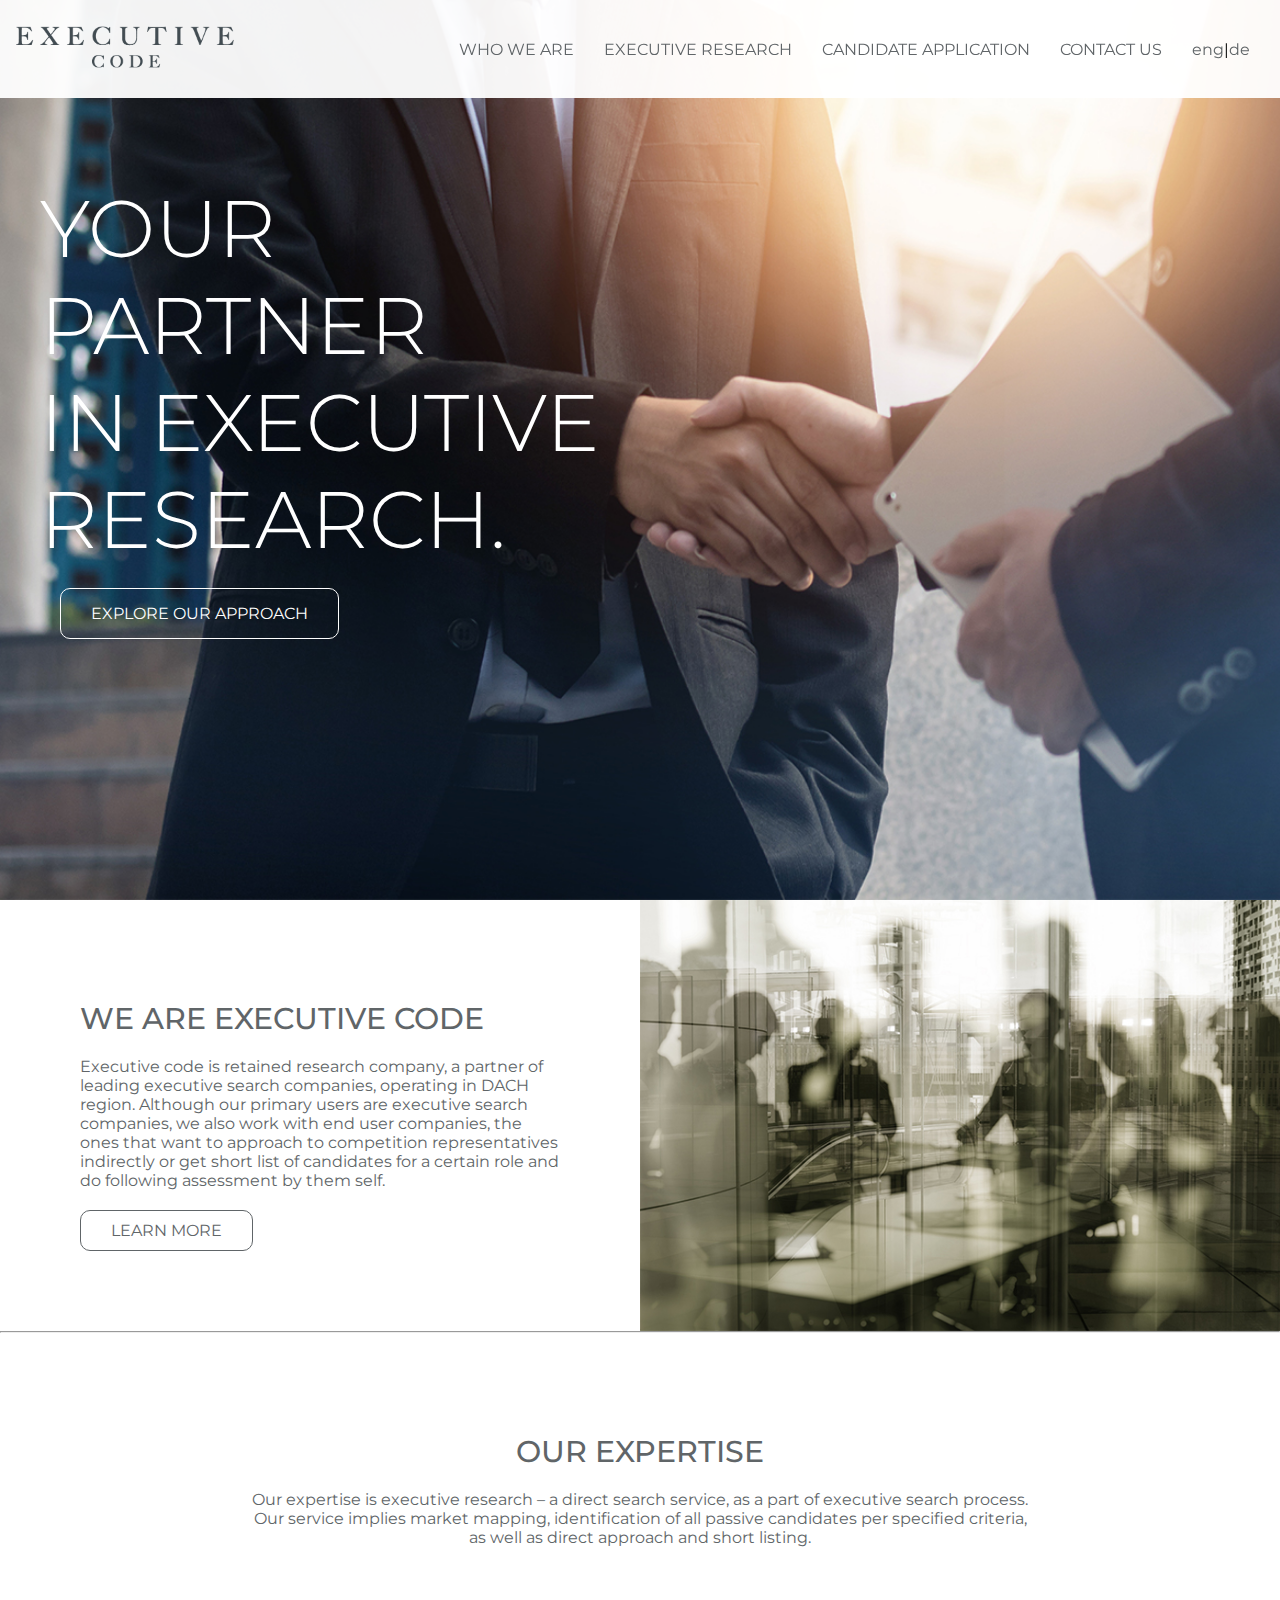
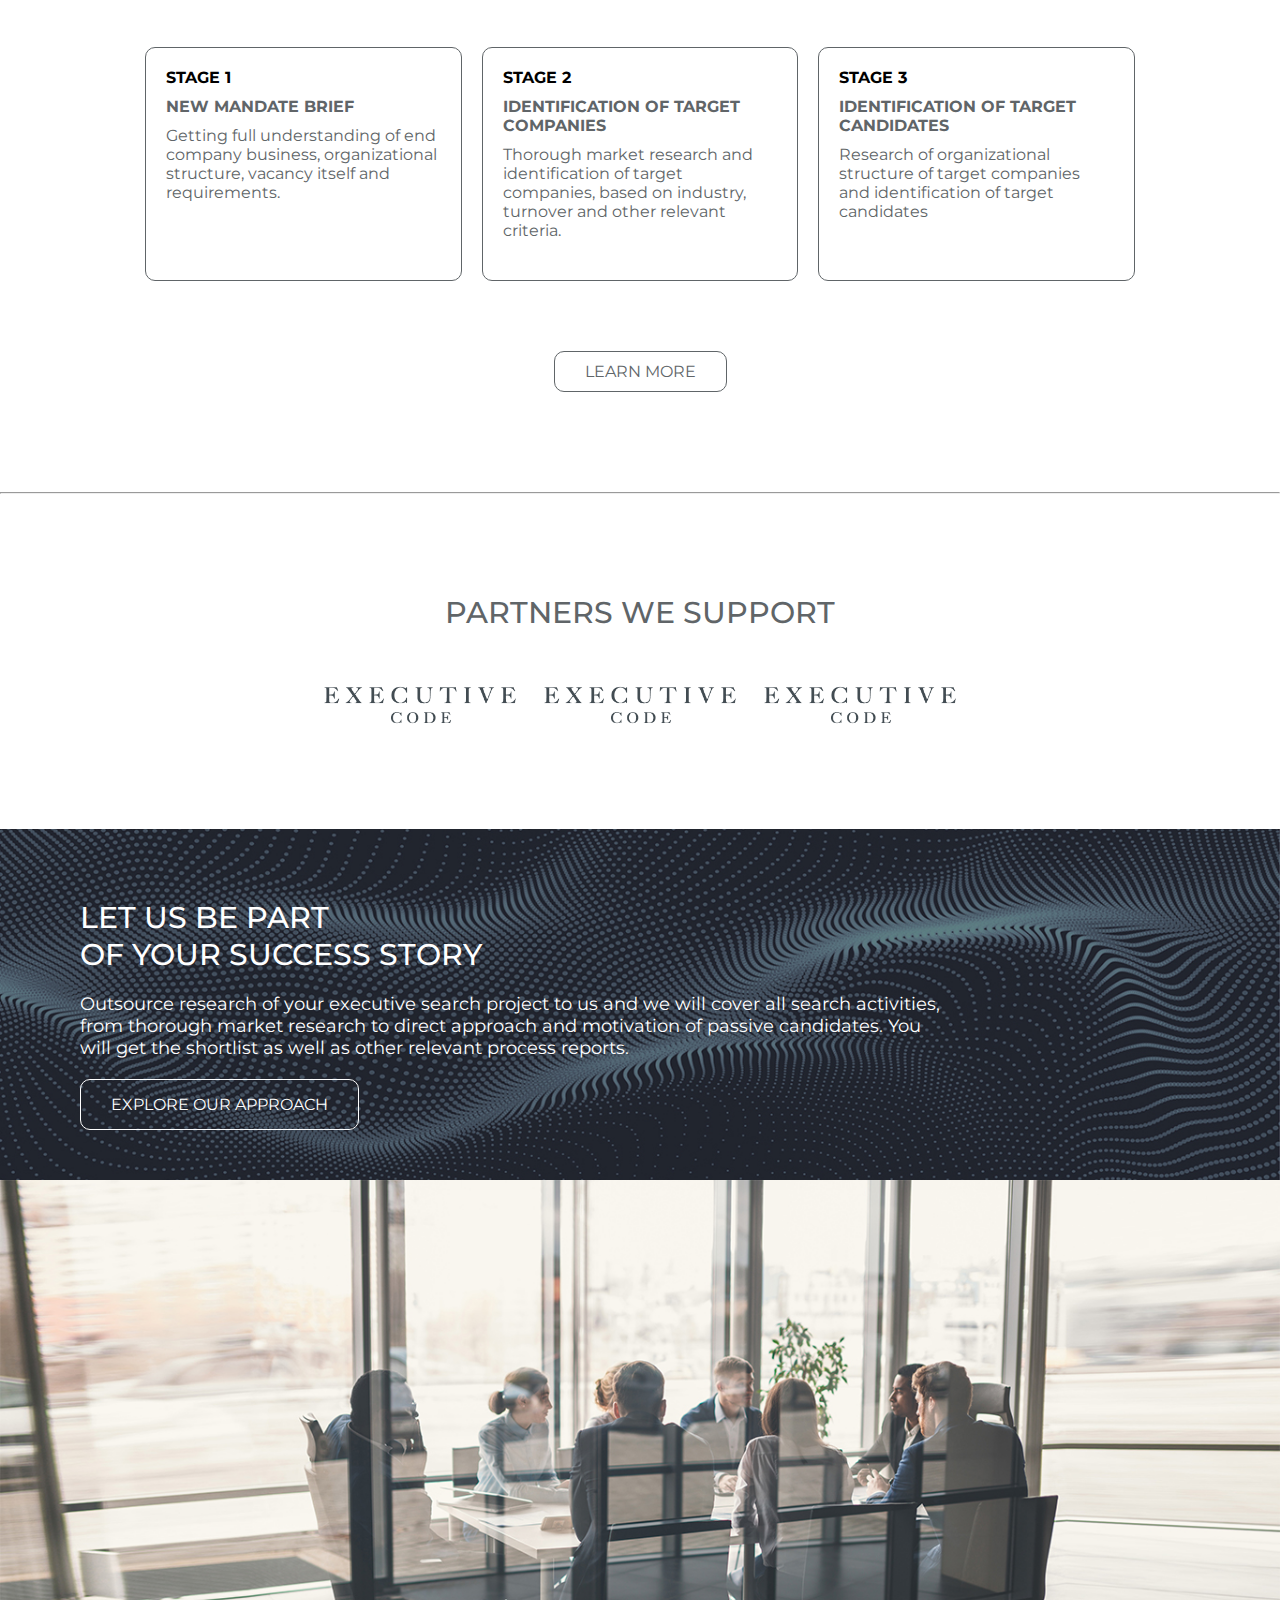
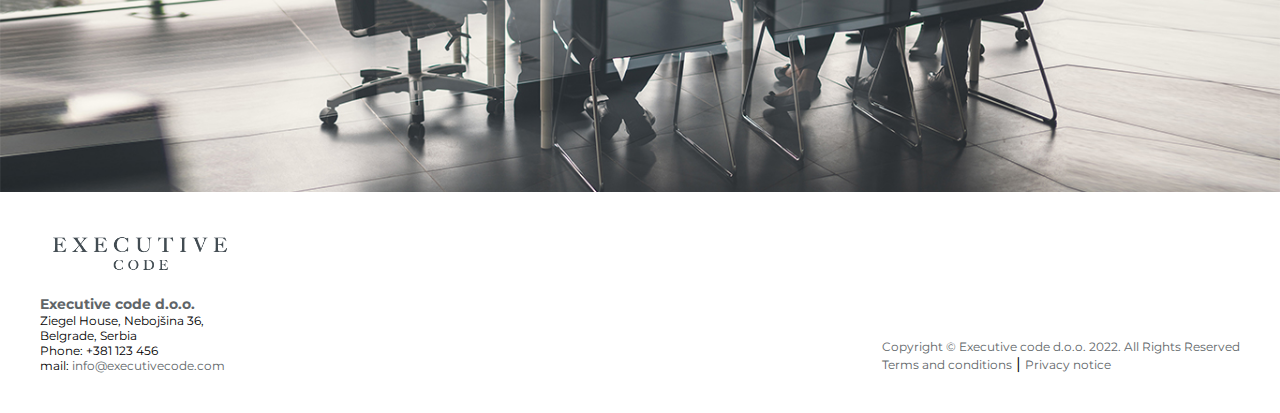
<file: index.html>
<!DOCTYPE html>
<html lang="en">
<head>
    <meta charset="UTF-8">
    <meta http-equiv="X-UA-Compatible" content="IE=edge">
    <meta name="viewport" content="width=device-width, initial-scale=1.0">
    <link rel="stylesheet" href="style.css">
    <title>Executive code</title>
</head>
<body>
<!-- Header -->
<div class="master-header">
    <div class="inside-header">
        <a href="index.html"><img src="images/EXC.png" alt="logo" class="logo"></a>

        <div class="hamburger">
            <span></span>
            <span></span>
            <span></span>
        </div>

        <div class="main-menu">
            <ul>
                <li><a href="who-we-are.html">Who we are</a></li>
                <li><a href="executive-research.html">Executive Research</a></li>
                <li><a href="candidate-application.html">Candidate application</a></li>
                <li><a href="contact-us.html">Contact us</a></li>
                <li><a id="language-eng" href="">eng</a>|<a id="language-de" href="">de</a></li>
            </ul>
        </div>

    </div>
</div>
<!-- Hero -->
    <div class="hero-img">
        <div class="grid-container">
            <div class="w-60">
                <div class="hero-text">
                    <h1 class="hero-title">YOUR <br> PARTNER <br> IN EXECUTIVE <br> RESEARCH.</h1>
                    <a href="executive-research.html" class="expl-btn ml-20">Explore our approach</a>
                </div>
            </div>
    
        </div>
    </div>
<!-- About us -->
    <section class="about">
        <div class="about-text">
            <h2 class="title">We are Executive code</h2>
            <p class="intro">Executive code is retained research company, a partner of leading executive search companies, operating in DACH region. Although our primary users are executive search companies, we also work with end user companies, the ones that want to approach to competition representatives indirectly or get short list of candidates for a certain role and do following assessment by them self.
            </p>
            <a href="who-we-are.html" class="lrn-btn">Learn more</a>
        </div>
        <div class="about-img"></div>

    </section>
    <hr>
<!-- Expertise -->
    <section class="expertise">
        <div class="grid-container">
            <div class="inside-m-p">
                <div class="tc">
                    <h2 class="title">Our expertise</h2>
                    <p class="intro">Our expertise is executive research – a direct search service, as a part of executive search process. <br> Our service implies market mapping, identification of all passive candidates per specified criteria, <br> as well as direct approach and short listing. 
                    </p>
                </div>

                <div class="fc3">
                    <div class="stage">
                        <h3 class="stage-level">Stage 1</h3>
                        <h4 class="stage-title">New mandate brief</h4>
                        <p class="intro">Getting full understanding of end company business, organizational structure, vacancy itself and requirements.</p>
                    </div>
                    <div class="stage">
                        <h3 class="stage-level">Stage 2</h3>
                        <h4 class="stage-title">Identification of target companies</h4>
                        <p class="intro">Thorough market research and identification of target companies, based on industry, turnover and other relevant criteria.</p>
                    </div>
                    <div class="stage">
                        <h3 class="stage-level">Stage 3</h3>
                        <h4 class="stage-title">Identification of target candidates </h4>
                        <p class="intro">Research of organizational structure of target companies and identification of target candidates</p>
                    </div>

                </div>
                <div class="tc">
                    <a href="executive-research.html" class="lrn-btn">Learn more</a>

                </div>
            </div>
        </div>
        

    </section>
    <hr>
<!-- Partners -->
    <section class="partners">
        <div class="grid-container">
            <div class="inside-m-p">
                <div class="tc">
                    <h2 class="title">Partners we support</h2>
                    <div class="partners-logo-section">
                        <img src="images/EXC.png" class="prt-logo" alt=""><a href=""></a></img>
                        <img src="images/EXC.png" class="prt-logo" alt=""><a href=""></a></img>
                        <img src="images/EXC.png" class="prt-logo" alt=""><a href=""></a></img>
                    </div>
                </div>

            </div>
        </div>
    </section>
<!-- CTA -->
    <section class="cta">
        <div class="cta-img">
            <div class="cta-txt">
                <h3 class="cta-title">Let us be part <br> of your success story</h3>
            <p class="cta-text">Outsource research of your executive search project to us and we will cover all search activities, from thorough market research to direct approach and motivation of passive candidates. You will get the shortlist as well as other relevant process reports.</p>
            <a href="contact-us.html" class="expl-btn">Explore our approach</a>
            </div>
            
        </div>
    </section>
<!-- Cover photo -->
    <div class="cover-photo"></div>

    <footer class="main-footer">
        <div class="inside-footer">
            <div class="left-ftr">
                <img class="logo-ftr" src="images/EXC.png" alt="">
                <p>
                    <strong>Executive code d.o.o.</strong> <br>
                    Ziegel House, Nebojšina 36, <br>
                    Belgrade, Serbia <br>
                    Phone: +381 123 456 <br>
                    mail: <a href="mailto:info@executivecode.com">info@executivecode.com</a>
                </p>
            </div>
            <div class="right-ftr">
                <div class="copyright">Copyright © Executive code d.o.o. 2022. All Rights Reserved</div>

                <p>
                    <a href=""> Terms and conditions</a>
                     | 
                    <a href="">Privacy notice</a>
                </p>

            </div>
        </div>
    </footer>
    
    






<script src="script.js"></script>    
</body>
</html>
</file>
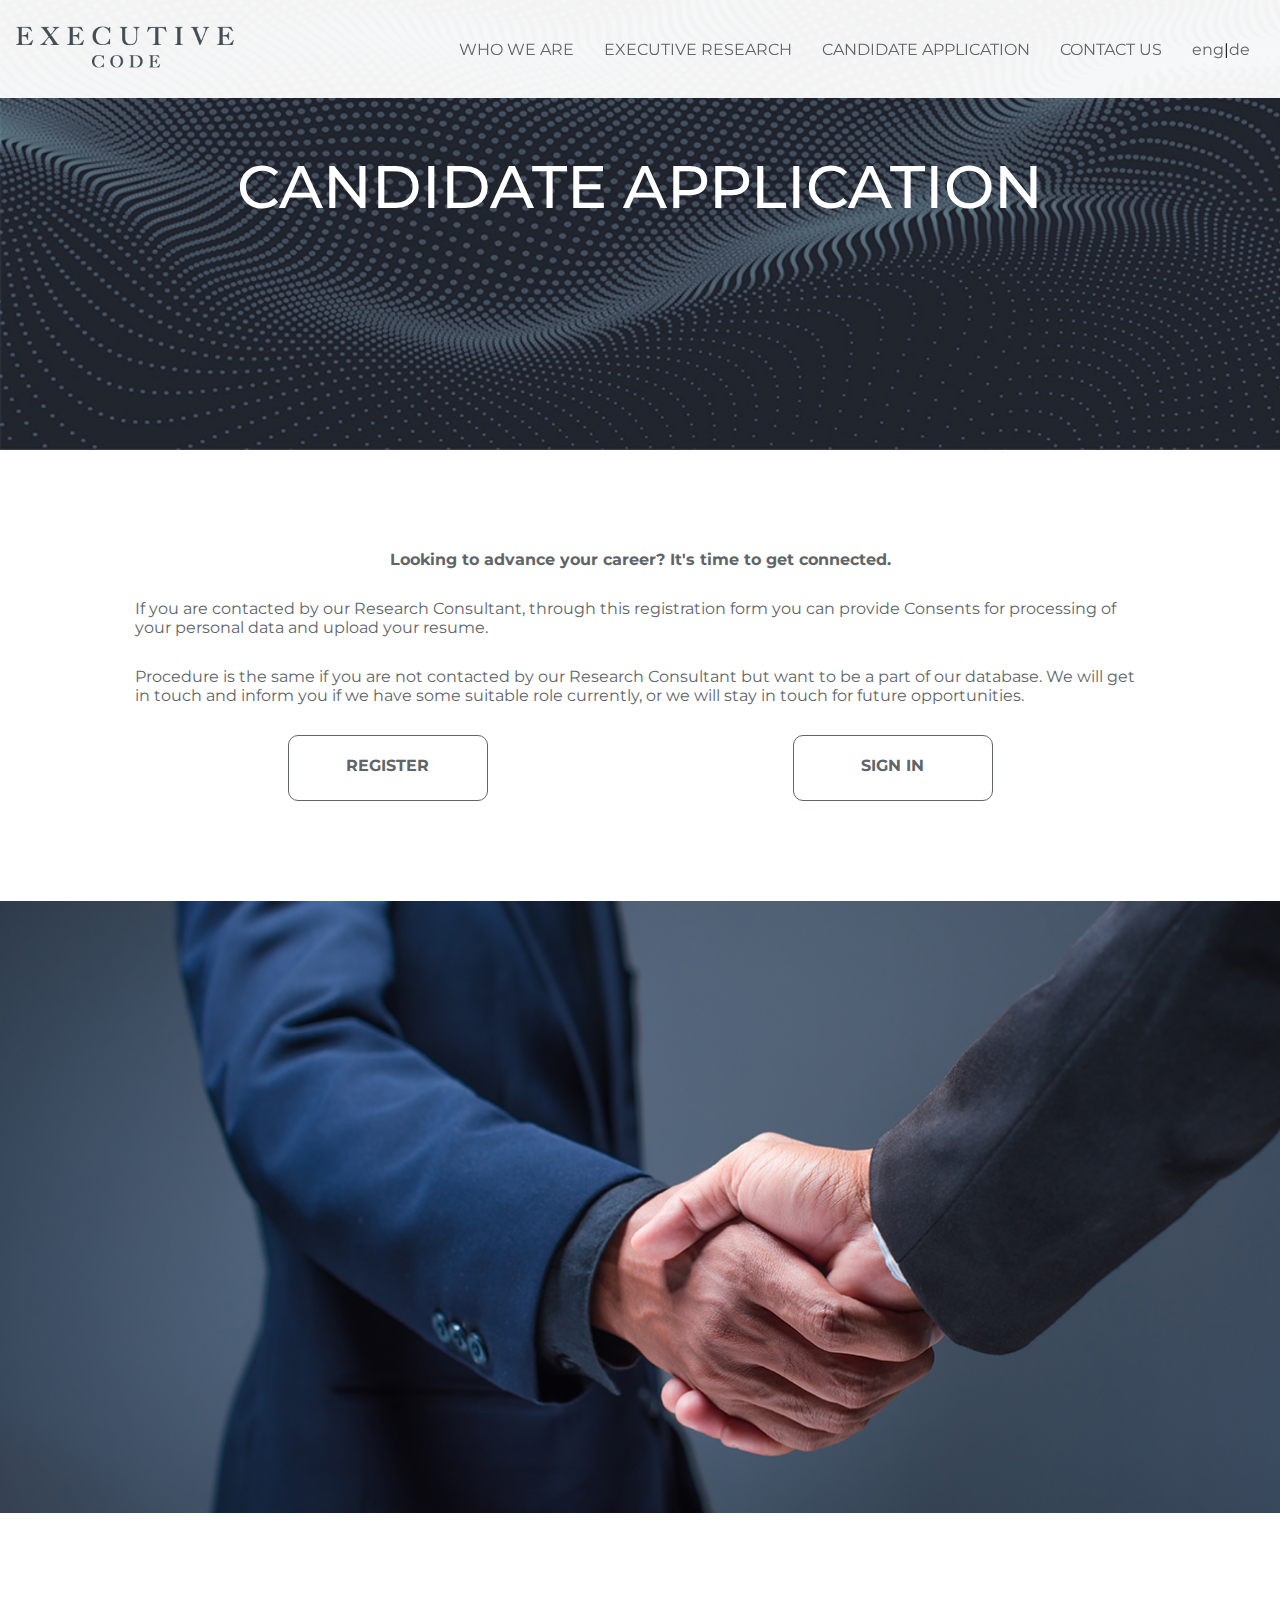
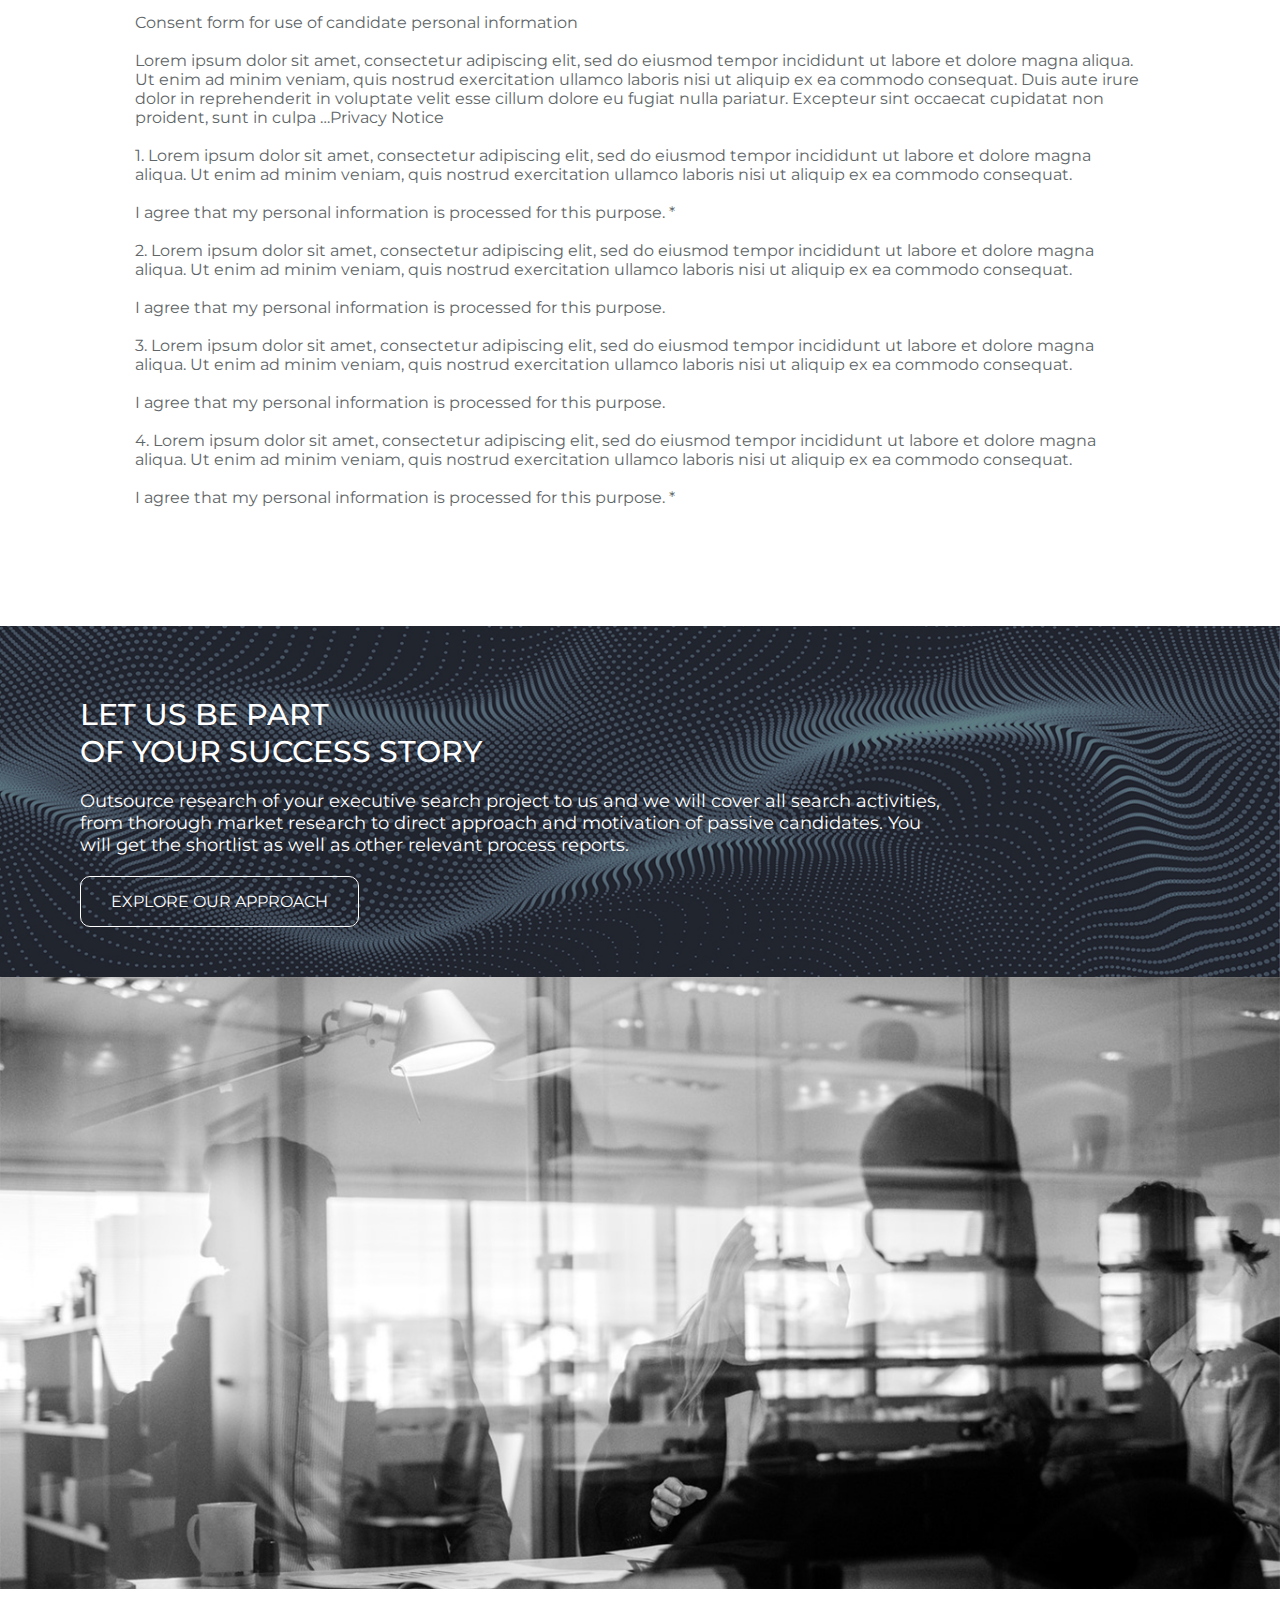
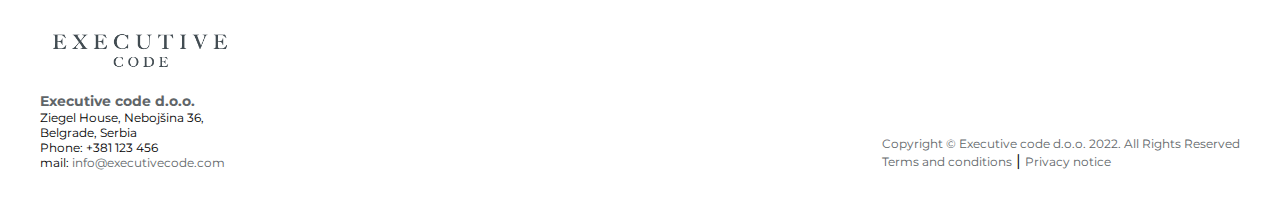
<file: candidate-application.html>
<!DOCTYPE html>
<html lang="en">
<head>
    <meta charset="UTF-8">
    <meta http-equiv="X-UA-Compatible" content="IE=edge">
    <meta name="viewport" content="width=device-width, initial-scale=1.0">
    <link rel="stylesheet" href="style.css">
    <title>Executive code</title>
</head>
<body>
<!-- Header -->
<div class="master-header">
    <div class="inside-header">
        <a href="index.html"><img src="images/EXC.png" alt="logo" class="logo"></a>

        <div class="hamburger">
            <span></span>
            <span></span>
            <span></span>
        </div>

        <div class="main-menu">
            <ul>
                <li><a href="who-we-are.html">Who we are</a></li>
                <li><a href="executive-research.html">Executive Research</a></li>
                <li><a href="candidate-application.html">Candidate application</a></li>
                <li><a href="contact-us.html">Contact us</a></li>
                <li><a id="language-eng" href="">eng</a>|<a id="language-de" href="">de</a></li>
            </ul>
        </div>

    </div>
</div>
<!-- Top section -->
    <div class="top-img">
        <h2 class="page-title">Candidate application</h2>
    </div>



    <section class="expertise">
        <div class="grid-container">
            <div class="inside-m-p">
               
                
                <div class="tc">
                    <p class="intro mb-30"> <strong>Looking to advance your career? It's time to get connected.</strong></p>
                </div>

                <p class="intro mb-30">If you are contacted by our Research Consultant, through this registration form you can provide Consents for processing of your personal data and upload your resume.</p>
                <p class="intro mb-30">Procedure is the same if you are not contacted by our Research Consultant but want to be a part of our database. We will get in touch and inform you if we have some suitable role currently, or we will stay in touch for future opportunities.</p>

                <div class="fc2">
                    <div class="stage50 mt-50">
                        
                        <h4 class="stage-title tc">Register</h4>
                        
                    </div>
                    <div class="stage50 mt-50">
                        
                        <h4 class="stage-title tc">Sign in</h4>
                        
                    </div>
                    
                </div>
                

            </div>
        </div>
        

    </section>
<!-- Cover photo -->
    <div class="cover-photo" style="background-image: url(images/9.jpg);"></div>

 <!-- Expertise -->
 <section class="expertise">
    <div class="grid-container">
        <div class="inside-m-p">
            <!-- Ubaciti finalni tekst kad bude spreman i podeliti na vise p -->
            <p class="intro mb-30">Consent form for use of candidate personal information <br><br>

                Lorem ipsum dolor sit amet, consectetur adipiscing elit, sed do eiusmod tempor incididunt ut labore et dolore magna aliqua. Ut enim ad minim veniam, quis nostrud exercitation ullamco laboris nisi ut aliquip ex ea commodo consequat. Duis aute irure dolor in reprehenderit in voluptate velit esse cillum dolore eu fugiat nulla pariatur. Excepteur sint occaecat cupidatat non proident, sunt in culpa …Privacy Notice<br><br>
                
                1. Lorem ipsum dolor sit amet, consectetur adipiscing elit, sed do eiusmod tempor incididunt ut labore et dolore magna aliqua. Ut enim ad minim veniam, quis nostrud exercitation ullamco laboris nisi ut aliquip ex ea commodo consequat.<br> <br>
                
                    I agree that my personal information is processed for this purpose. *<br><br>
                
                
                2. Lorem ipsum dolor sit amet, consectetur adipiscing elit, sed do eiusmod tempor incididunt ut labore et dolore magna aliqua. Ut enim ad minim veniam, quis nostrud exercitation ullamco laboris nisi ut aliquip ex ea commodo consequat.<br> <br>
                
                    I agree that my personal information is processed for this purpose.<br><br>
                
                3. Lorem ipsum dolor sit amet, consectetur adipiscing elit, sed do eiusmod tempor incididunt ut labore et dolore magna aliqua. Ut enim ad minim veniam, quis nostrud exercitation ullamco laboris nisi ut aliquip ex ea commodo consequat. <br><br>
                
                    I agree that my personal information is processed for this purpose.<br><br>
                
                4. Lorem ipsum dolor sit amet, consectetur adipiscing elit, sed do eiusmod tempor incididunt ut labore et dolore magna aliqua. Ut enim ad minim veniam, quis nostrud exercitation ullamco laboris nisi ut aliquip ex ea commodo consequat. <br><br>
                
                    I agree that my personal information is processed for this purpose. *<br><br>
                </p>
        </div>
    </div>
    

</section>

<!-- CTA -->
<section class="cta">
    <div class="cta-img">
        <div class="cta-txt">
            <h3 class="cta-title">Let us be part <br> of your success story</h3>
        <p class="cta-text">Outsource research of your executive search project to us and we will cover all search activities, from thorough market research to direct approach and motivation of passive candidates. You will get the shortlist as well as other relevant process reports.</p>
        <a href="contact-us.html" class="expl-btn">Explore our approach</a>
        </div>
        
    </div>
</section>

<!-- Cover photo -->
    <div class="cover-photo" style="background-image: url(images/10.jpg);"></div>

    <footer class="main-footer">
        <div class="inside-footer">
            <div class="left-ftr">
                <img class="logo-ftr" src="images/EXC.png" alt="">
                <p>
                    <strong>Executive code d.o.o.</strong> <br>
                    Ziegel House, Nebojšina 36, <br>
                    Belgrade, Serbia <br>
                    Phone: +381 123 456 <br>
                    mail: <a href="mailto:info@executivecode.com">info@executivecode.com</a>
                </p>
            </div>
            <div class="right-ftr">
                <div class="copyright">Copyright © Executive code d.o.o. 2022. All Rights Reserved</div>

                <p>
                    <a href=""> Terms and conditions</a>
                     | 
                    <a href="">Privacy notice</a>
                </p>

            </div>
        </div>
    </footer>

<script src="script.js"></script>  
</body>
</html>
</file>
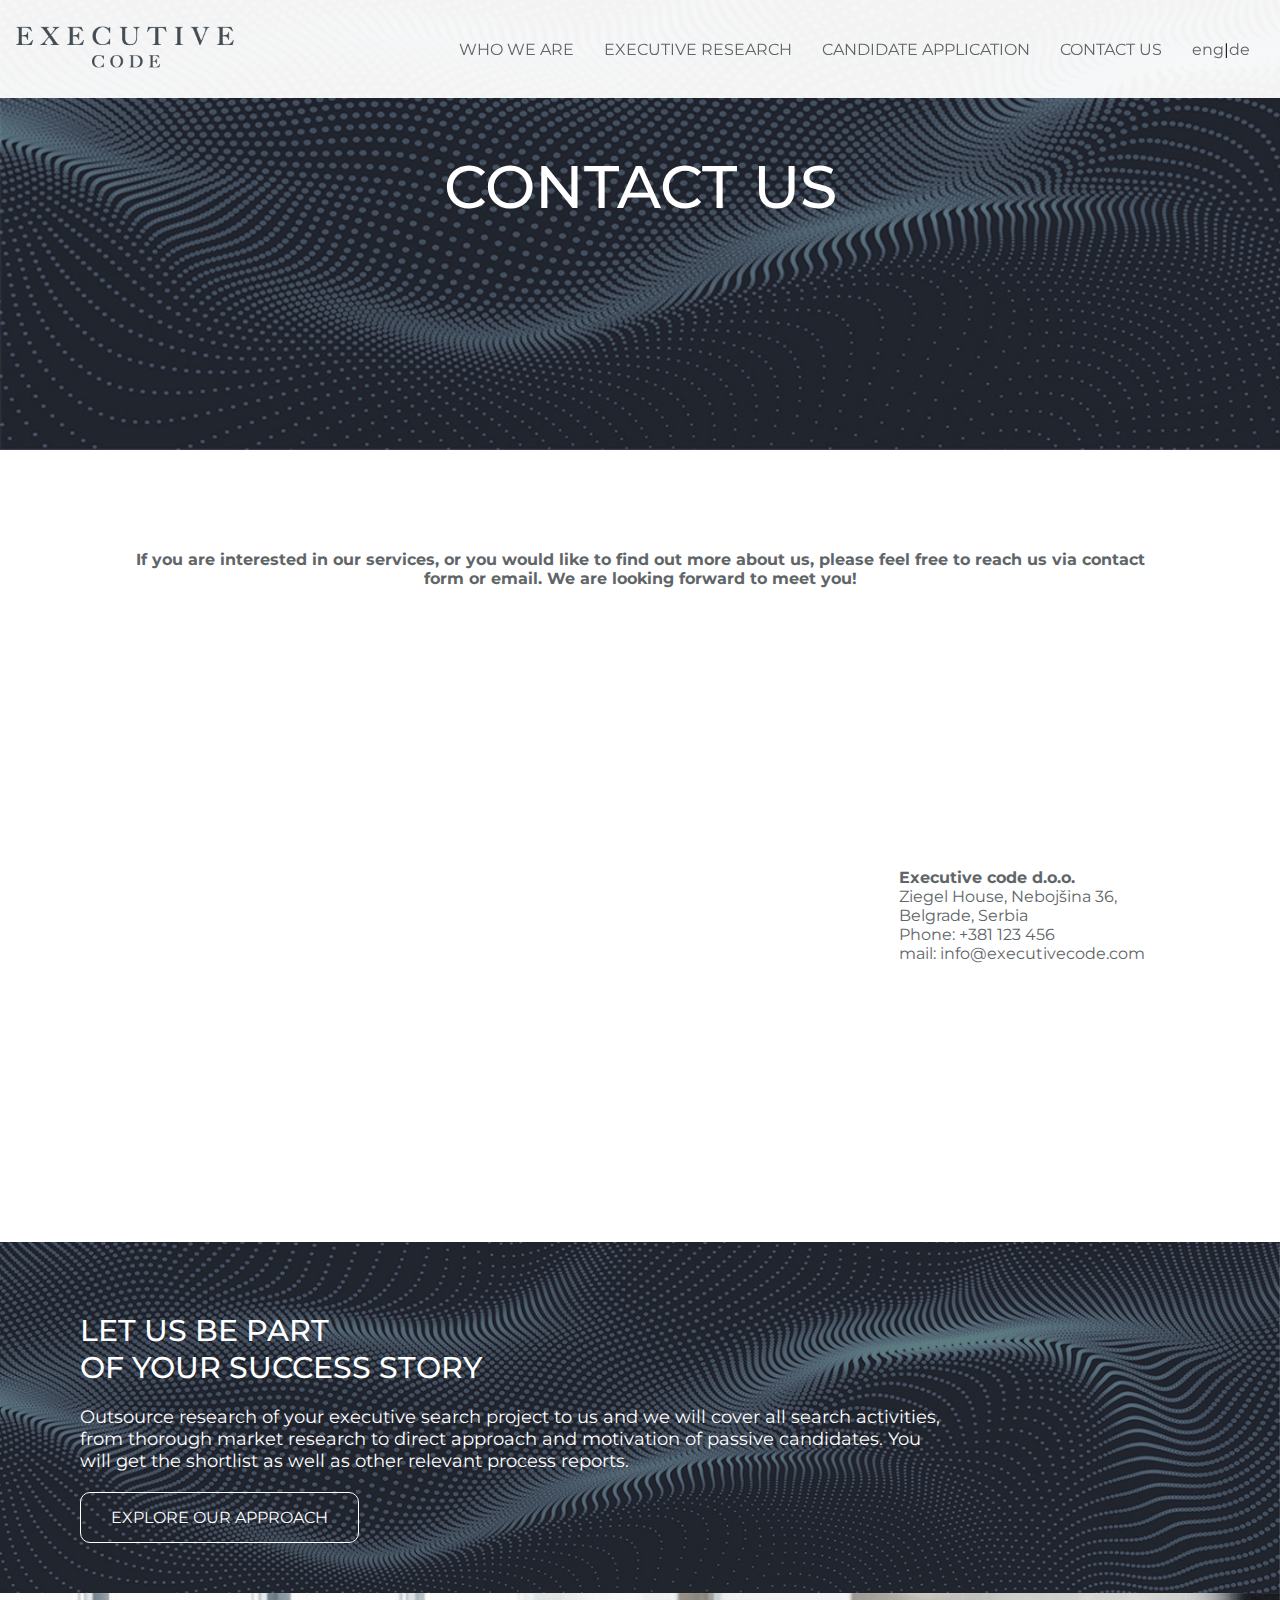
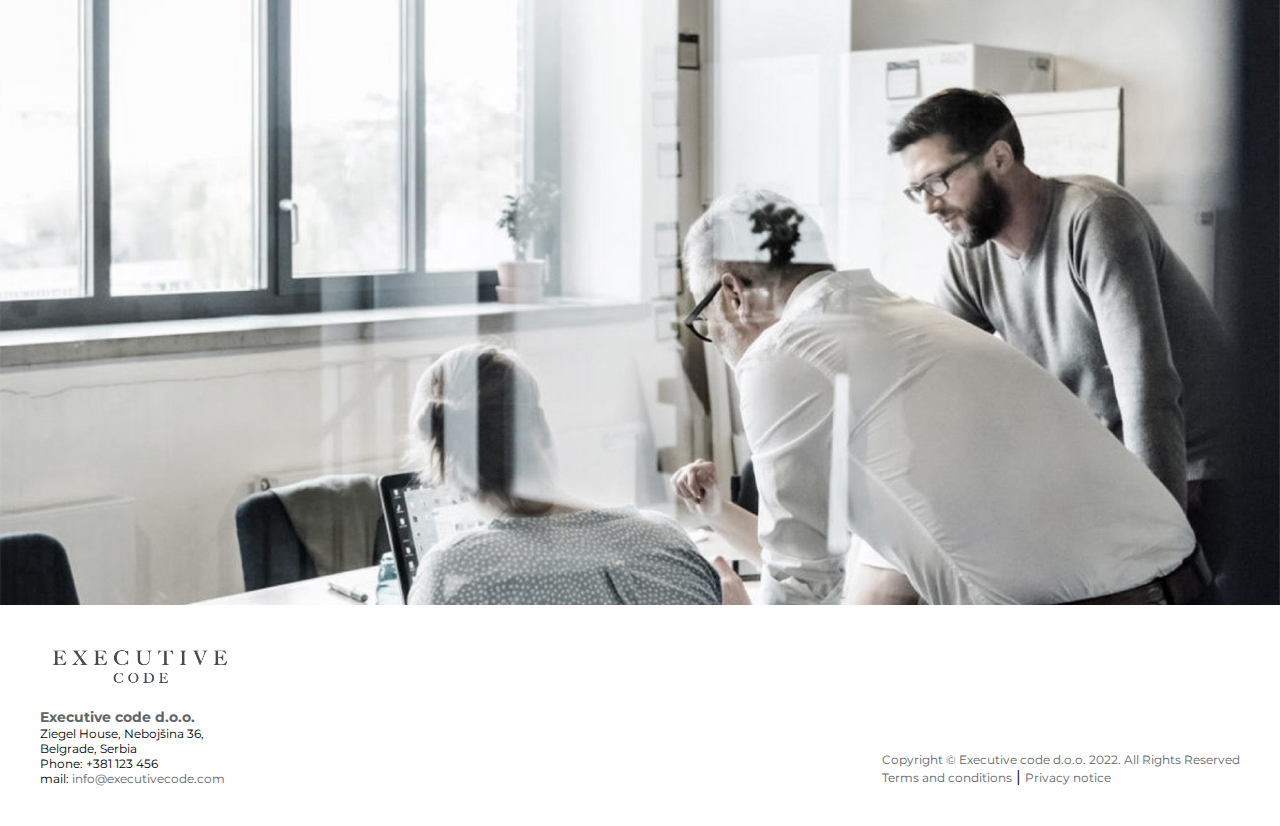
<file: contact-us.html>
<!DOCTYPE html>
<html lang="en">
<head>
    <meta charset="UTF-8">
    <meta http-equiv="X-UA-Compatible" content="IE=edge">
    <meta name="viewport" content="width=device-width, initial-scale=1.0">
    <link rel="stylesheet" href="style.css">
    <title>Executive code</title>
</head>
<body>
<!-- Header -->
<div class="master-header">
    <div class="inside-header">
        <a href="index.html"><img src="images/EXC.png" alt="logo" class="logo"></a>

        <div class="hamburger">
            <span></span>
            <span></span>
            <span></span>
        </div>

        <div class="main-menu">
            <ul>
                <li><a href="who-we-are.html">Who we are</a></li>
                <li><a href="executive-research.html">Executive Research</a></li>
                <li><a href="candidate-application.html">Candidate application</a></li>
                <li><a href="contact-us.html">Contact us</a></li>
                <li><a id="language-eng" href="">eng</a>|<a id="language-de" href="">de</a></li>
            </ul>
        </div>

    </div>
</div>
<!-- Top section -->
    <div class="top-img">
        <h2 class="page-title">Contact us</h2>
    </div>



    <section class="expertise">
        <div class="grid-container">
            <div class="inside-m-p">
               
                
                <div class="tc">
                    <p class="intro mb-30"> <strong>If you are interested in our services, or you would like to find out more about us, please feel free to reach us via contact form or email. We are looking forward to meet you!
                    </strong></p>
                </div>
                

            </div>
        </div>
        

    </section>

 <!-- Contact form -->
 <section class="contact-form">
    <div class="grid-container">
        <div class="inside-m-p">
           
        </div>
    </div>
</section>

 <!-- Map -->
 <section class="contact-form">
    <div class="grid-container">
        <div class="inside-m-p">
            <div class="our-office">
                <div class="map">
                    <iframe src="https://www.google.com/maps/embed?pb=!1m18!1m12!1m3!1d2831.439063317867!2d20.466581314811954!3d44.79223997909881!2m3!1f0!2f0!3f0!3m2!1i1024!2i768!4f13.1!3m3!1m2!1s0x475a710163419f41%3A0x337a2e8c7bc9234e!2sZiegel%20House!5e0!3m2!1sen!2srs!4v1645440458315!5m2!1sen!2srs" width="600" height="450" style="border:0;" allowfullscreen="" loading="lazy"></iframe>
                </div>
                <div class="map-text">
                    <p>
                        <strong>Executive code d.o.o.</strong> <br>
                        Ziegel House, Nebojšina 36, <br>
                        Belgrade, Serbia <br>
                        Phone: +381 123 456 <br>
                        mail: <a href="mailto:info@executivecode.com">info@executivecode.com</a>
                    </p>
                </div>
            </div>
           
        </div>
    </div>
</section>

<!-- CTA -->
<section class="cta">
    <div class="cta-img">
        <div class="cta-txt">
            <h3 class="cta-title">Let us be part <br> of your success story</h3>
        <p class="cta-text">Outsource research of your executive search project to us and we will cover all search activities, from thorough market research to direct approach and motivation of passive candidates. You will get the shortlist as well as other relevant process reports.</p>
        <a href="#" class="expl-btn">Explore our approach</a>
        </div>
        
    </div>
</section>

<!-- Cover photo -->
    <div class="cover-photo" style="background-image: url(images/8.jpg);"></div>

    <footer class="main-footer">
        <div class="inside-footer">
            <div class="left-ftr">
                <img class="logo-ftr" src="images/EXC.png" alt="">
                <p>
                    <strong>Executive code d.o.o.</strong> <br>
                    Ziegel House, Nebojšina 36, <br>
                    Belgrade, Serbia <br>
                    Phone: +381 123 456 <br>
                    mail: <a href="mailto:info@executivecode.com">info@executivecode.com</a>
                </p>
            </div>
            <div class="right-ftr">
                <div class="copyright">Copyright © Executive code d.o.o. 2022. All Rights Reserved</div>

                <p>
                    <a href=""> Terms and conditions</a>
                     | 
                    <a href="">Privacy notice</a>
                </p>

            </div>
        </div>
    </footer>

<script src="script.js"></script>  
</body>
</html>
</file>
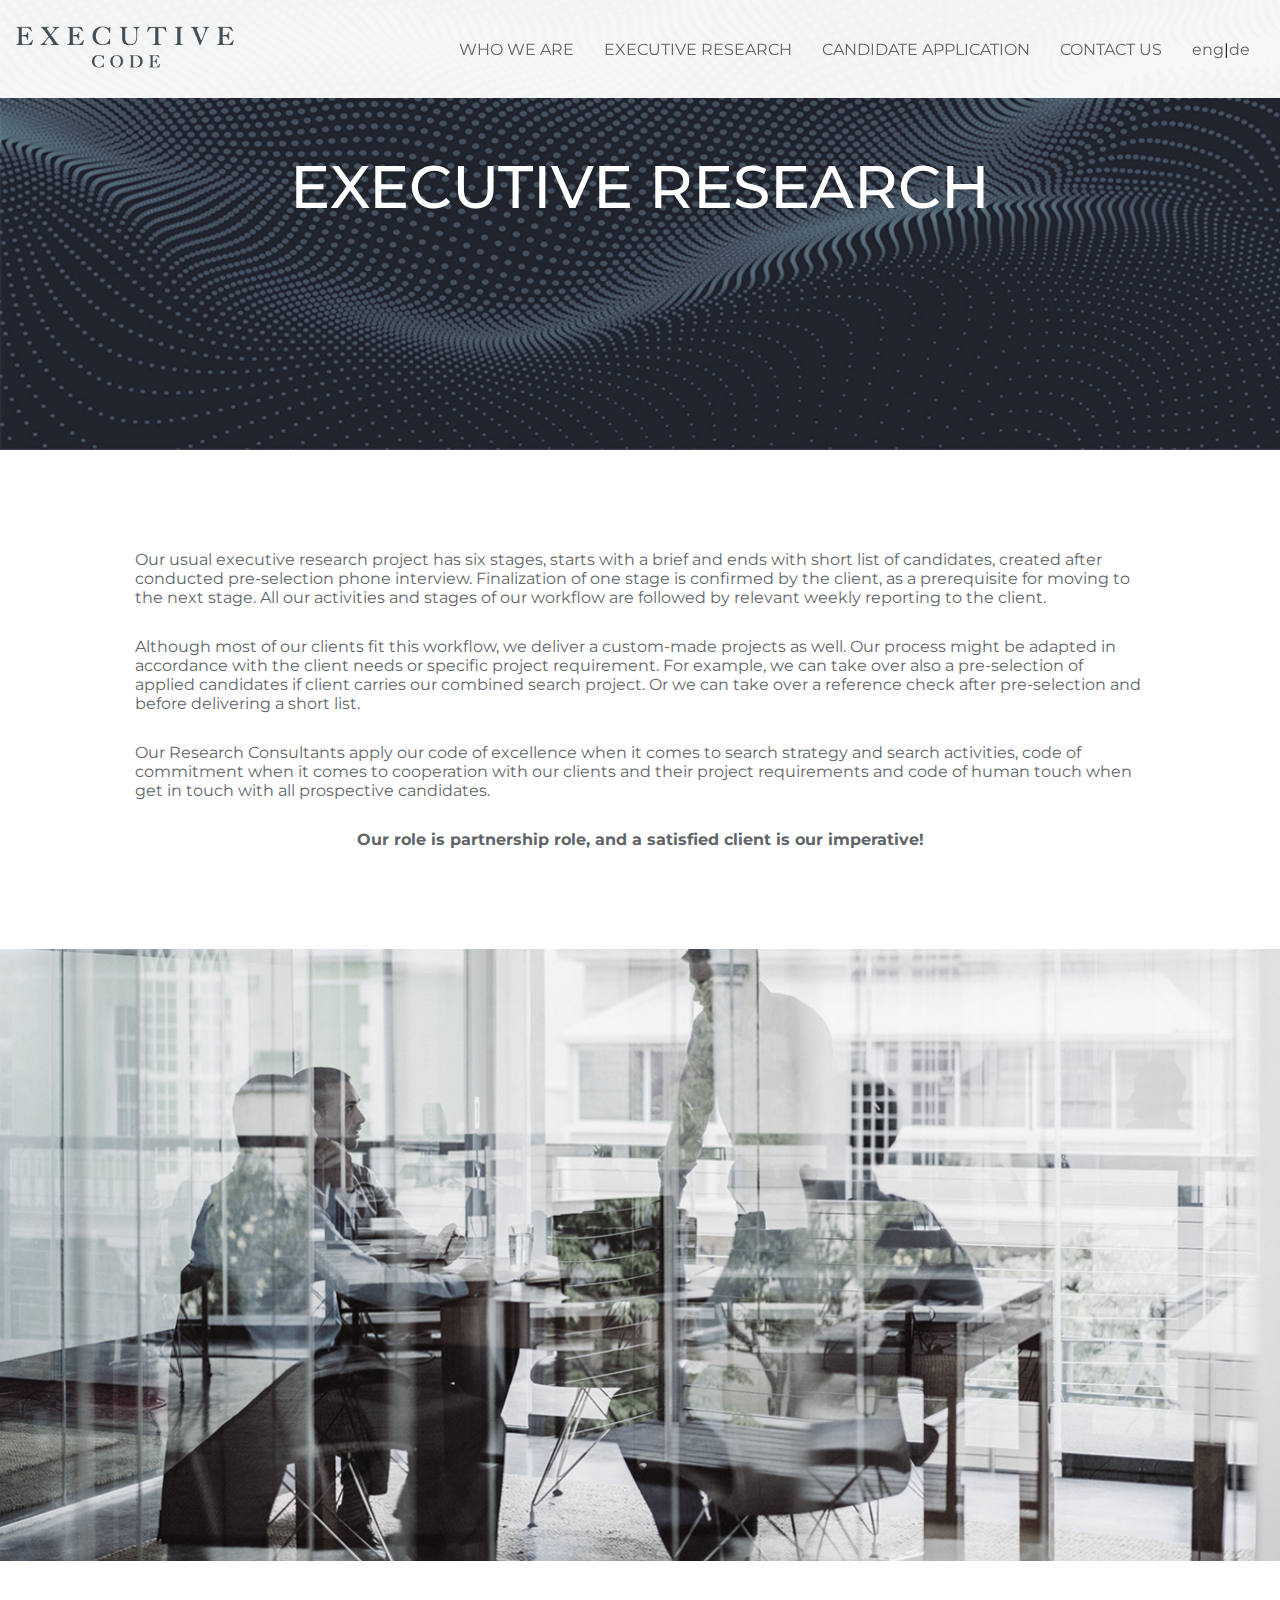
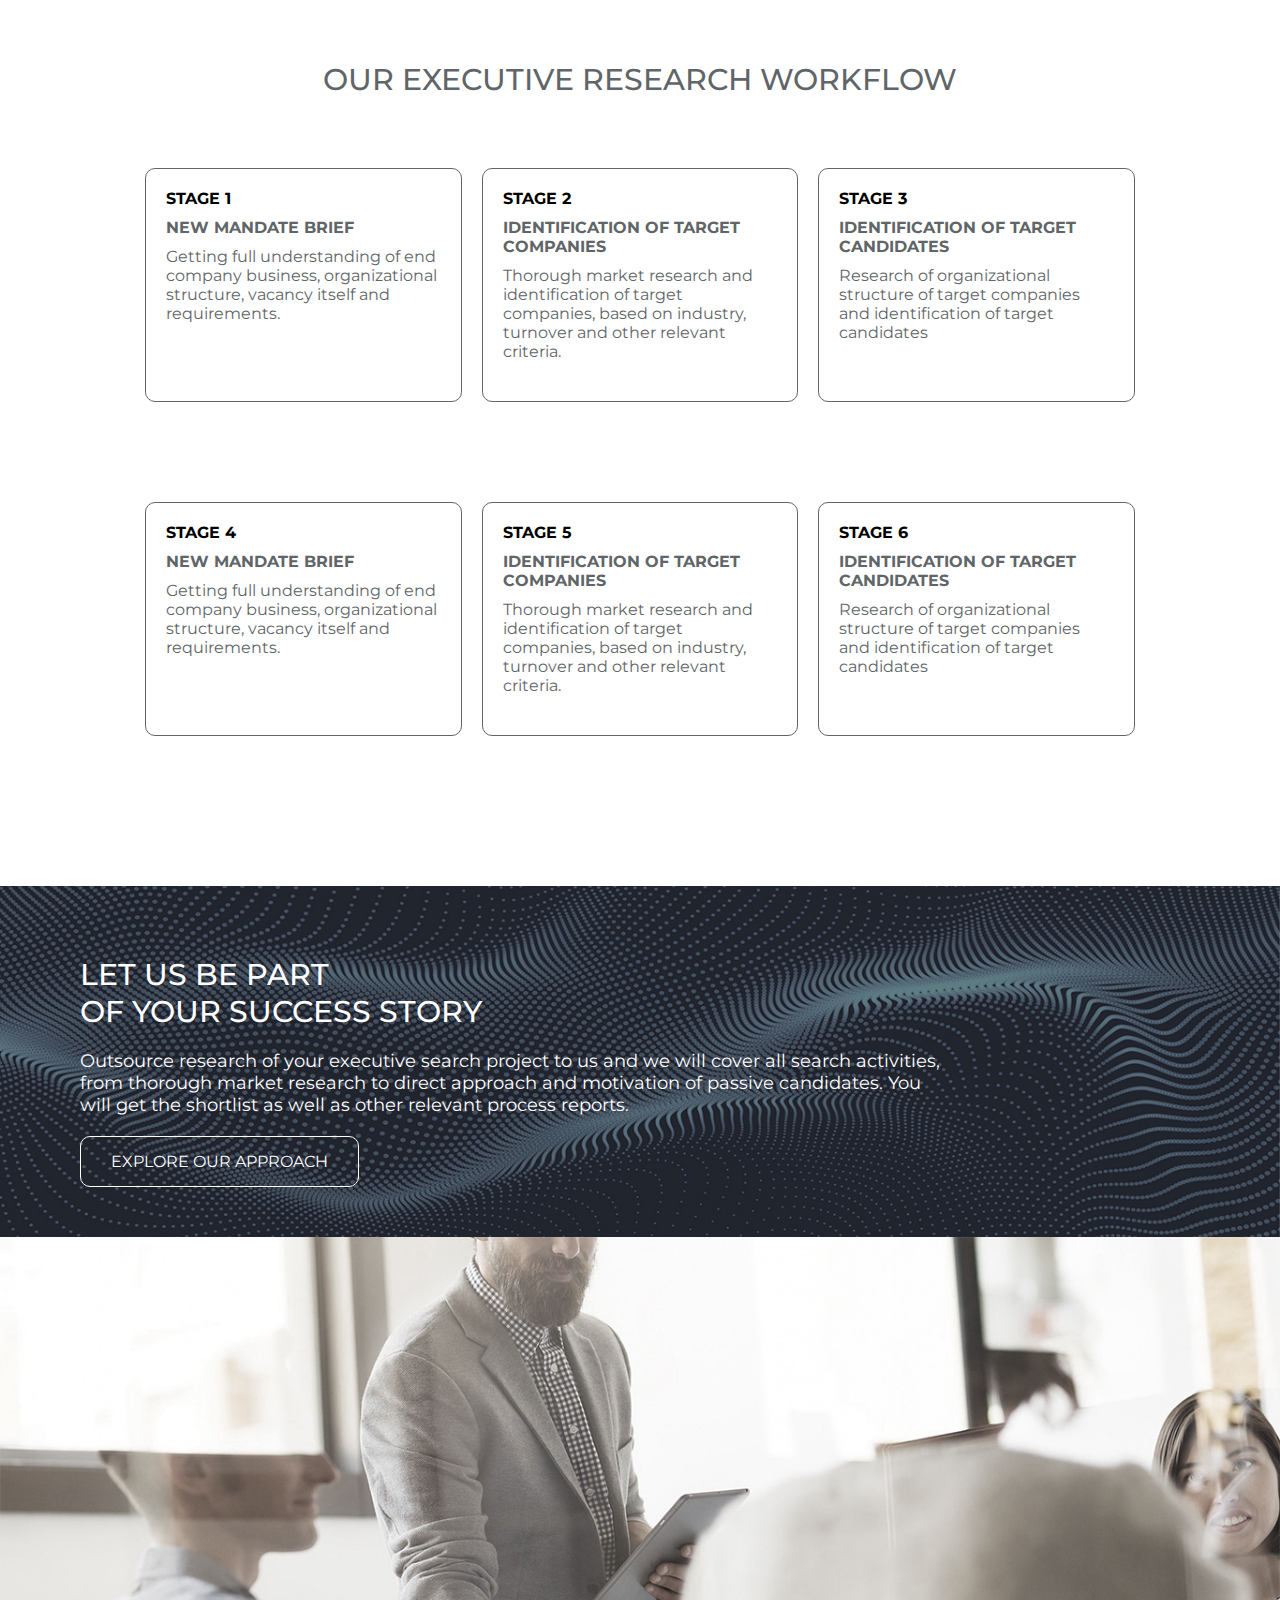
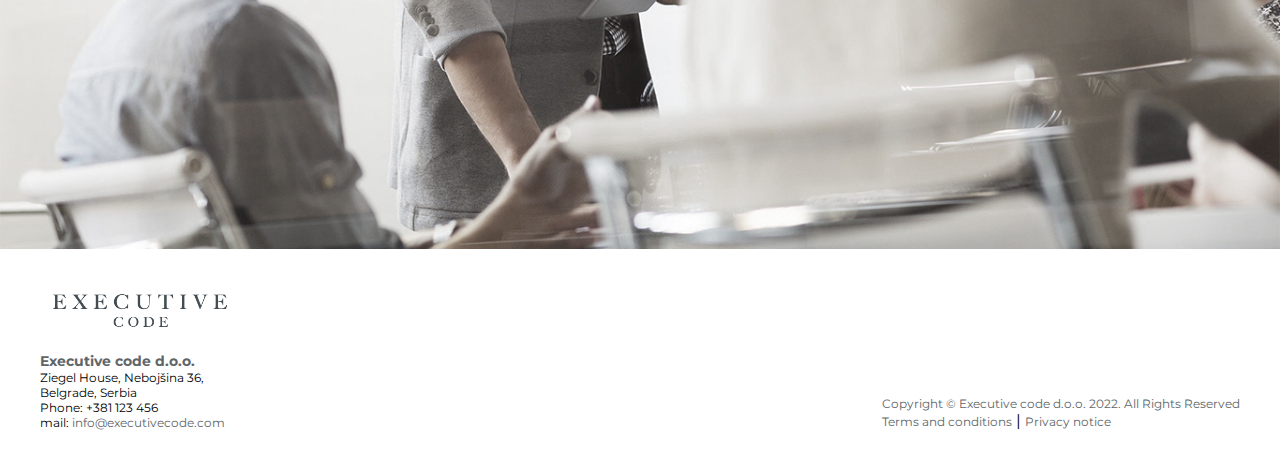
<file: executive-research.html>
<!DOCTYPE html>
<html lang="en">
<head>
    <meta charset="UTF-8">
    <meta http-equiv="X-UA-Compatible" content="IE=edge">
    <meta name="viewport" content="width=device-width, initial-scale=1.0">
    <link rel="stylesheet" href="style.css">
    <title>Executive code</title>
</head>
<body>
<!-- Header -->
<div class="master-header">
    <div class="inside-header">
        <a href="index.html"><img src="images/EXC.png" alt="logo" class="logo"></a>

        <div class="hamburger">
            <span></span>
            <span></span>
            <span></span>
        </div>

        <div class="main-menu">
            <ul>
                <li><a href="who-we-are.html">Who we are</a></li>
                <li><a href="executive-research.html">Executive Research</a></li>
                <li><a href="candidate-application.html">Candidate application</a></li>
                <li><a href="contact-us.html">Contact us</a></li>
                <li><a id="language-eng" href="">eng</a>|<a id="language-de" href="">de</a></li>
            </ul>
        </div>

    </div>
</div>
<!-- Top section -->
    <div class="top-img">
        <h2 class="page-title">Executive Research</h2>
    </div>



    <section class="expertise">
        <div class="grid-container">
            <div class="inside-m-p">
               
                
                <p class="intro mb-30">Our usual executive research project has six stages, starts with a brief and ends with short list of candidates, created after conducted pre-selection phone interview. Finalization of one stage is confirmed by the client, as a prerequisite for moving to the next stage. All our activities and stages of our workflow are followed by relevant weekly reporting to the client. 
                </p>
                <p class="intro mb-30">Although most of our clients fit this workflow, we deliver a custom-made projects as well. Our process might be adapted in accordance with the client needs or specific project requirement. For example, we can take over also a pre-selection of applied candidates if client carries our combined search project. Or we can take over a reference check after pre-selection and before delivering a short list.
                </p>
                <p class="intro mb-30">Our Research Consultants apply our code of excellence when it comes to search strategy and search activities, code of commitment when it comes to cooperation with our clients and their project requirements and code of human touch when get in touch with all prospective candidates.</p>
                <p class="intro mb-30 tc"> <strong>Our role is partnership role, and a satisfied client is our imperative!</strong></p>

            </div>
        </div>
        

    </section>
<!-- Cover photo -->
    <div class="cover-photo" style="background-image: url(images/6.jpg);"></div>

 <!-- Expertise -->
 <section class="expertise">
    <div class="grid-container">
        <div class="inside-m-p">
            <div class="tc">
                <h2 class="title">Our executive research workflow</h2>
            </div>

            <div class="fc3">
                <div class="stage mt-50">
                    <h3 class="stage-level">Stage 1</h3>
                    <h4 class="stage-title">New mandate brief</h4>
                    <p class="intro">Getting full understanding of end company business, organizational structure, vacancy itself and requirements.</p>
                </div>
                <div class="stage mt-50">
                    <h3 class="stage-level">Stage 2</h3>
                    <h4 class="stage-title">Identification of target companies</h4>
                    <p class="intro">Thorough market research and identification of target companies, based on industry, turnover and other relevant criteria.</p>
                </div>
                <div class="stage mt-50">
                    <h3 class="stage-level">Stage 3</h3>
                    <h4 class="stage-title">Identification of target candidates </h4>
                    <p class="intro">Research of organizational structure of target companies and identification of target candidates</p>
                </div>

            </div>
            <div class="fc3">
                <div class="stage mt-50">
                    <h3 class="stage-level">Stage 4</h3>
                    <h4 class="stage-title">New mandate brief</h4>
                    <p class="intro">Getting full understanding of end company business, organizational structure, vacancy itself and requirements.</p>
                </div>
                <div class="stage mt-50">
                    <h3 class="stage-level">Stage 5</h3>
                    <h4 class="stage-title">Identification of target companies</h4>
                    <p class="intro">Thorough market research and identification of target companies, based on industry, turnover and other relevant criteria.</p>
                </div>
                <div class="stage mt-50">
                    <h3 class="stage-level">Stage 6</h3>
                    <h4 class="stage-title">Identification of target candidates </h4>
                    <p class="intro">Research of organizational structure of target companies and identification of target candidates</p>
                </div>

            </div>
            
        </div>
    </div>
    

</section>

<!-- CTA -->
<section class="cta">
    <div class="cta-img">
        <div class="cta-txt">
            <h3 class="cta-title">Let us be part <br> of your success story</h3>
        <p class="cta-text">Outsource research of your executive search project to us and we will cover all search activities, from thorough market research to direct approach and motivation of passive candidates. You will get the shortlist as well as other relevant process reports.</p>
        <a href="contact-us.html" class="expl-btn">Explore our approach</a>
        </div>
        
    </div>
</section>

<!-- Cover photo -->
    <div class="cover-photo" style="background-image: url(images/7.jpg);"></div>

    <footer class="main-footer">
        <div class="inside-footer">
            <div class="left-ftr">
                <img class="logo-ftr" src="images/EXC.png" alt="">
                <p>
                    <strong>Executive code d.o.o.</strong> <br>
                    Ziegel House, Nebojšina 36, <br>
                    Belgrade, Serbia <br>
                    Phone: +381 123 456 <br>
                    mail: <a href="mailto:info@executivecode.com">info@executivecode.com</a>
                </p>
            </div>
            <div class="right-ftr">
                <div class="copyright">Copyright © Executive code d.o.o. 2022. All Rights Reserved</div>

                <p>
                    <a href=""> Terms and conditions</a>
                     | 
                    <a href="">Privacy notice</a>
                </p>

            </div>
        </div>
    </footer>

<script src="script.js"></script>  
</body>
</html>
</file>
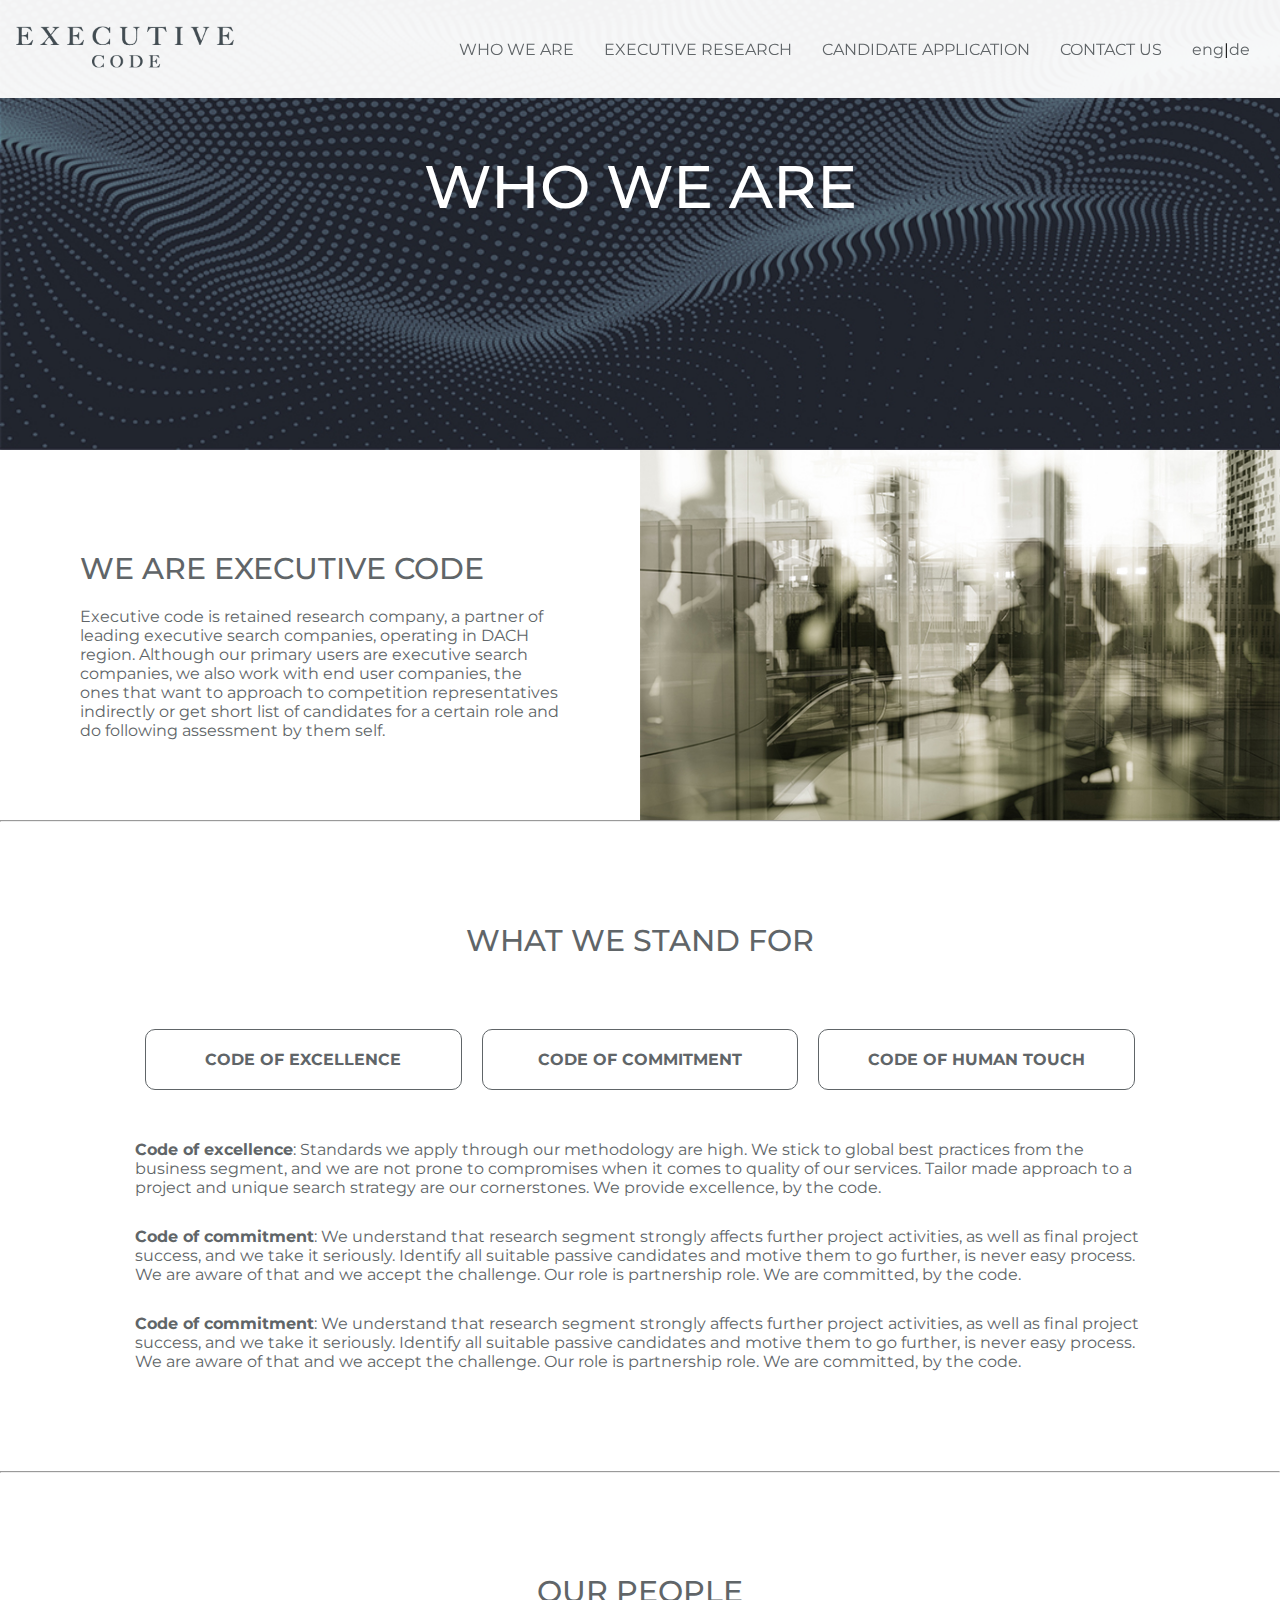
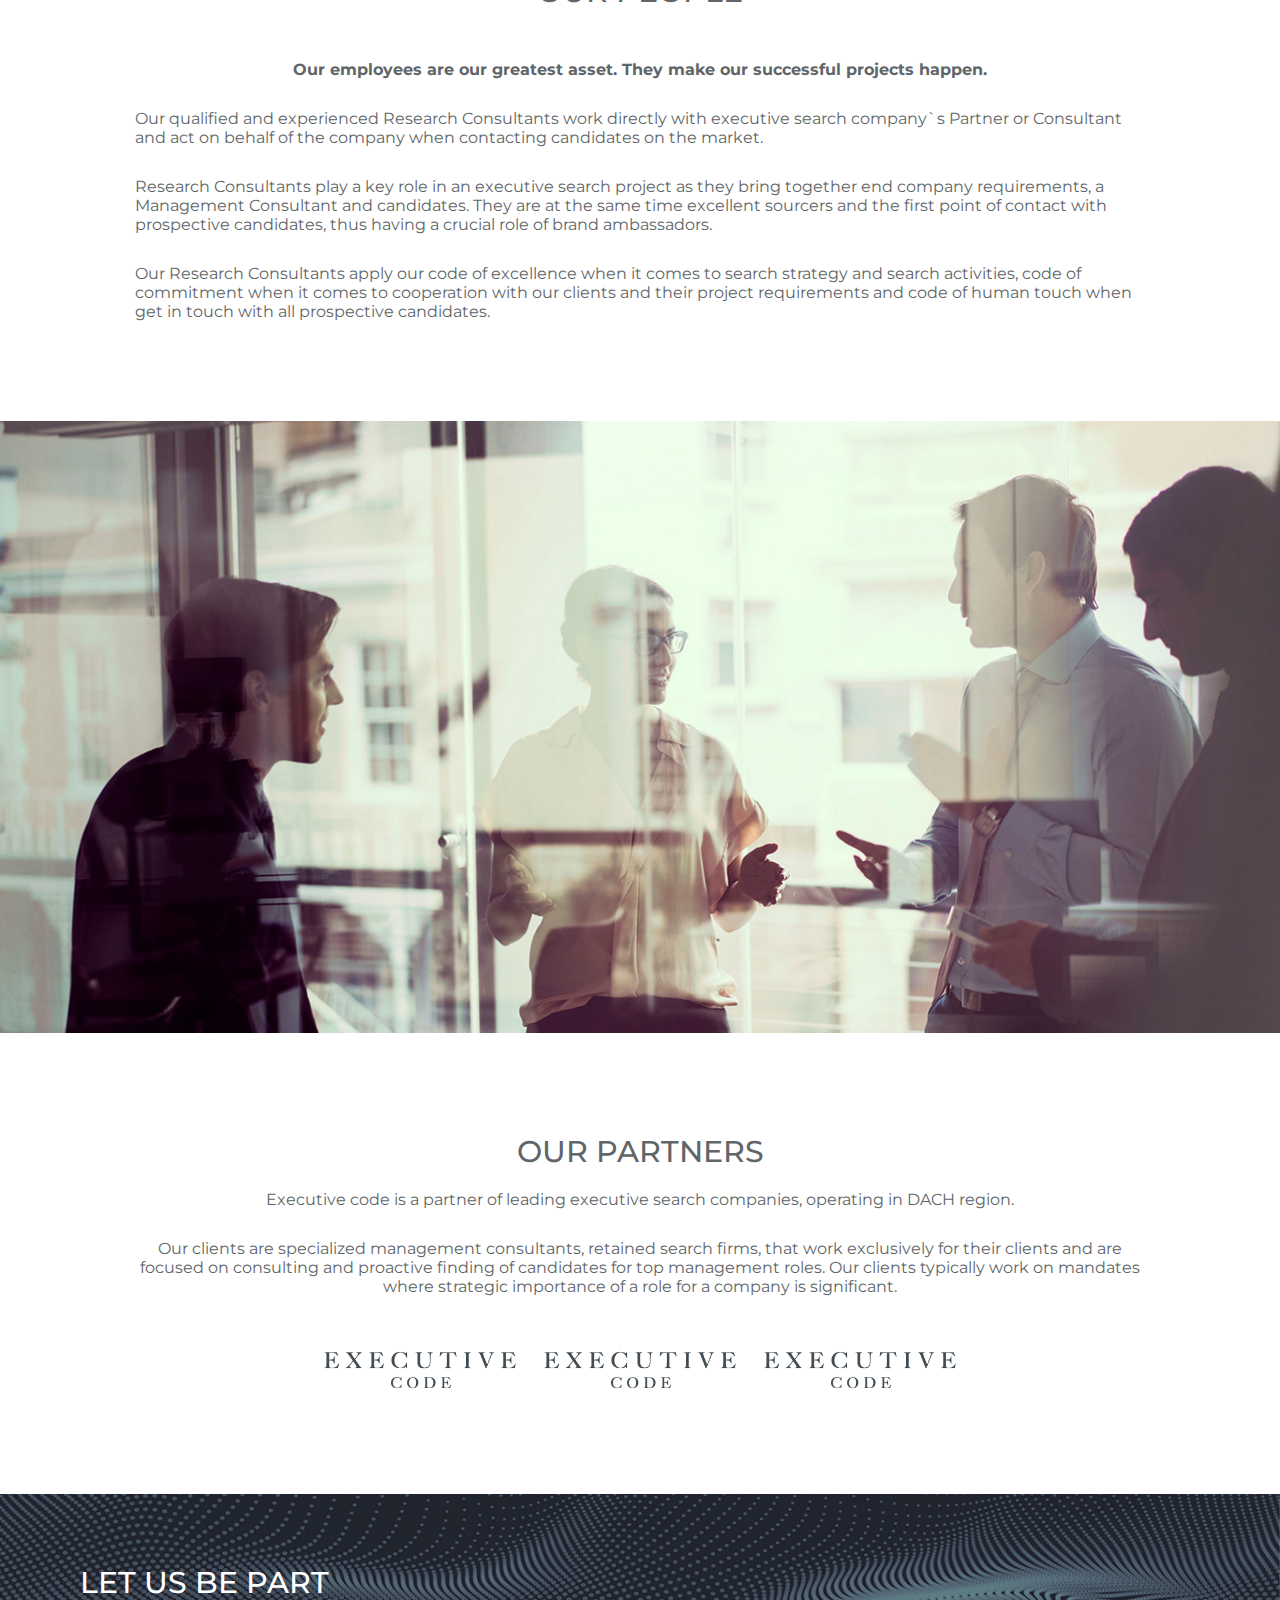
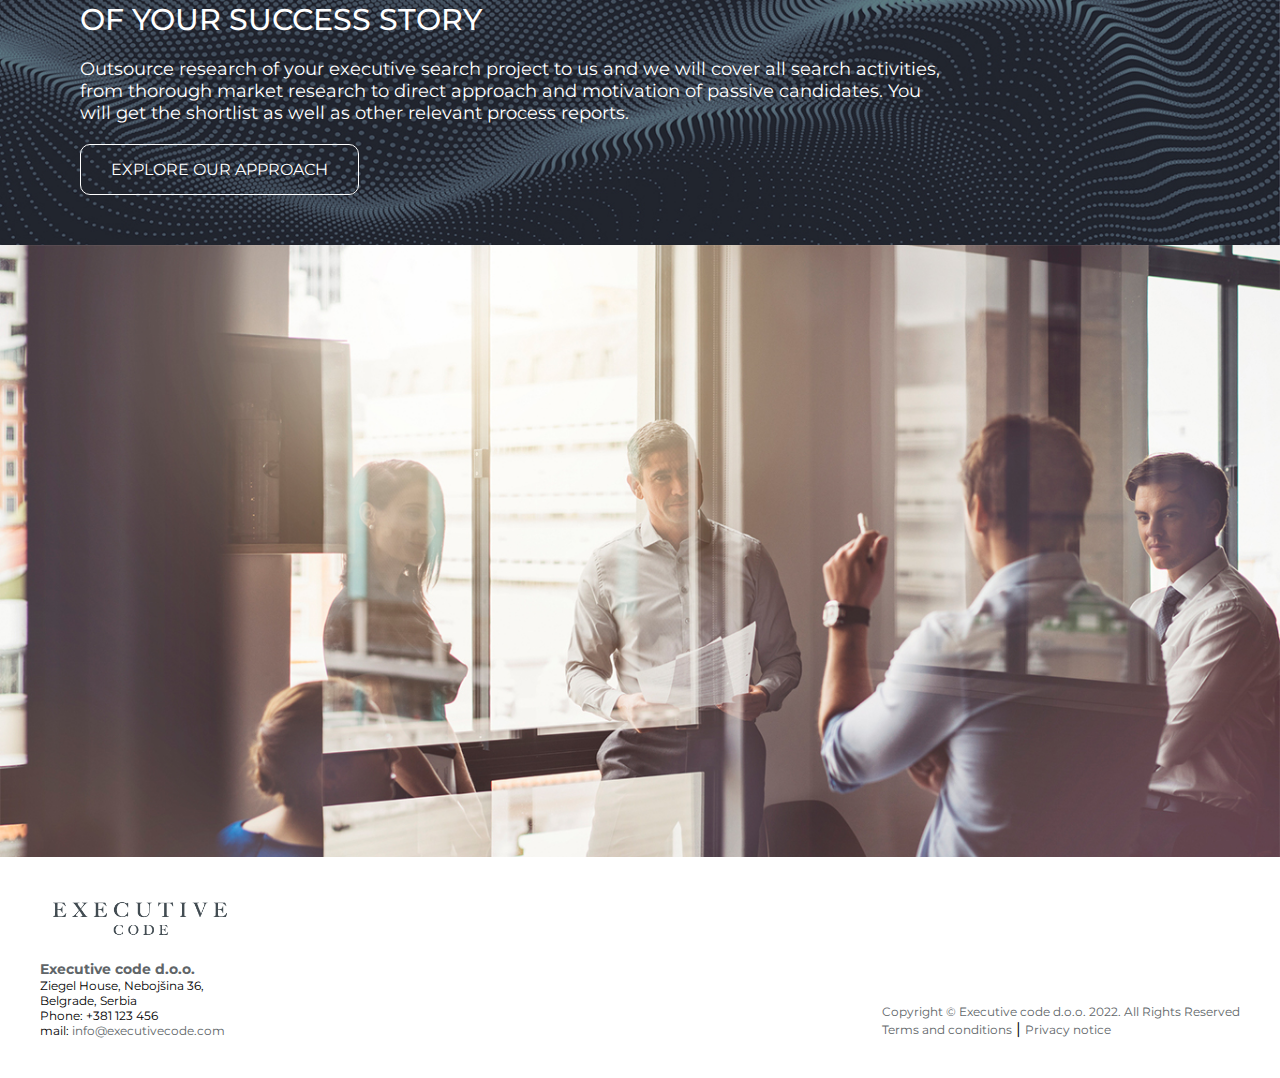
<file: who-we-are.html>
<!DOCTYPE html>
<html lang="en">
<head>
    <meta charset="UTF-8">
    <meta http-equiv="X-UA-Compatible" content="IE=edge">
    <meta name="viewport" content="width=device-width, initial-scale=1.0">
    <link rel="stylesheet" href="style.css">
    <title>Executive code</title>
</head>
<body>
<!-- Header -->
<div class="master-header">
    <div class="inside-header">
        <a href="index.html"><img src="images/EXC.png" alt="logo" class="logo"></a>

        <div class="hamburger">
            <span></span>
            <span></span>
            <span></span>
        </div>

        <div class="main-menu">
            <ul>
                <li><a href="who-we-are.html">Who we are</a></li>
                <li><a href="executive-research.html">Executive Research</a></li>
                <li><a href="candidate-application.html">Candidate application</a></li>
                <li><a href="contact-us.html">Contact us</a></li>
                <li><a id="language-eng" href="">eng</a>|<a id="language-de" href="">de</a></li>
            </ul>
        </div>

    </div>
</div>
<!-- Top section -->
    <div class="top-img">
        <h2 class="page-title">Who we are</h2>
    </div>

    <!-- About us -->
    <section class="about">
        <div class="about-text">
            <h2 class="title">We are Executive code</h2>
            <p class="intro">Executive code is retained research company, a partner of leading executive search companies, operating in DACH region. Although our primary users are executive search companies, we also work with end user companies, the ones that want to approach to competition representatives indirectly or get short list of candidates for a certain role and do following assessment by them self.
            </p>
            
        </div>
        <div class="about-img"></div>

    </section>
    <hr>
<!-- Expertise -->
    <section class="expertise">
        <div class="grid-container">
            <div class="inside-m-p">
                <div class="tc">
                    <h2 class="title">What we stand for</h2>
                </div>

                <div class="fc3">
                    <div class="stage code-off">
                        
                        <h4 class="stage-title  ">Code of excellence</h4>
                        
                    </div>
                    <div class="stage code-off">
                        
                        <h4 class="stage-title ">Code of commitment</h4>
                        
                    </div>
                    <div class="stage code-off">
                        
                        <h4 class="stage-title ">Code of human touch</h4>
                        
                    </div>

                </div>
                <p class="intro mb-30"> <strong>Code of excellence</strong>: Standards we apply through our methodology are high. We stick to global best practices from the business segment, and we are not prone to compromises when it comes to quality of our services. Tailor made approach to a project and unique search strategy are our cornerstones. We provide excellence, by the code. 
                </p>
                <p class="intro mb-30"><strong>Code of commitment</strong>: We understand that research segment strongly affects further project activities, as well as final project success, and we take it seriously. Identify all suitable passive candidates and motive them to go further, is never easy process. We are aware of that and we accept the challenge. Our role is partnership role. We are committed, by the code. 

                </p>
                <p class="intro mb-30"><strong>Code of commitment</strong>: We understand that research segment strongly affects further project activities, as well as final project success, and we take it seriously. Identify all suitable passive candidates and motive them to go further, is never easy process. We are aware of that and we accept the challenge. Our role is partnership role. We are committed, by the code. 

                </p>
            </div>
        </div>
        

    </section>
    <hr>

    <section class="expertise">
        <div class="grid-container">
            <div class="inside-m-p">
                <div class="tc">
                    <h2 class="title mb-50">Our people</h2>
                </div>

                <p class="intro mb-30 tc"> <strong>Our employees are our greatest asset. They make our successful projects happen.</strong></p>
                <p class="intro mb-30">Our qualified and experienced Research Consultants work directly with executive search company`s Partner or Consultant and act on behalf of the company when contacting candidates on the market. </p>
                <p class="intro mb-30">Research Consultants play a key role in an executive search project as they bring together end company requirements, a Management Consultant and candidates. They are at the same time excellent sourcers and the first point of contact with prospective candidates, thus having a crucial role of  brand ambassadors.</p>
                <p class="intro mb-30">Our Research Consultants apply our code of excellence when it comes to search strategy and search activities, code of commitment when it comes to cooperation with our clients and their project requirements and code of human touch when get in touch with all prospective candidates.
                </p>
            </div>
        </div>
        

    </section>
<!-- Cover photo -->
    <div class="cover-photo" style="background-image: url(images/4.jpg);"></div>

    <!-- Partners -->
    <section class="partners">
        <div class="grid-container">
            <div class="inside-m-p">
                <div class="tc">
                    <h2 class="title">Our partners</h2>
                    <p class="intro mb-30">Executive code is a partner of leading executive search companies, operating in DACH region.</p>
                    <p class="intro mb-30">Our clients are specialized management consultants, retained search firms, that work exclusively for their clients and are focused on consulting and proactive finding of candidates for top management roles. Our clients typically work on mandates where strategic importance of a role for a company is significant.</p>
                    <div class="partners-logo-section">
                        <img src="images/EXC.png" class="prt-logo" alt=""><a href=""></a></img>
                        <img src="images/EXC.png" class="prt-logo" alt=""><a href=""></a></img>
                        <img src="images/EXC.png" class="prt-logo" alt=""><a href=""></a></img>
                    </div>
                </div>

            </div>
        </div>
    </section>
<!-- CTA -->
    <section class="cta">
        <div class="cta-img">
            <div class="cta-txt">
                <h3 class="cta-title">Let us be part <br> of your success story</h3>
            <p class="cta-text">Outsource research of your executive search project to us and we will cover all search activities, from thorough market research to direct approach and motivation of passive candidates. You will get the shortlist as well as other relevant process reports.</p>
            <a href="contact-us.html" class="expl-btn">Explore our approach</a>
            </div>
            
        </div>
    </section>
<!-- Cover photo -->
    <div class="cover-photo" style="background-image: url(images/5.jpg);"></div>

    <footer class="main-footer">
        <div class="inside-footer">
            <div class="left-ftr">
                <img class="logo-ftr" src="images/EXC.png" alt="">
                <p>
                    <strong>Executive code d.o.o.</strong> <br>
                    Ziegel House, Nebojšina 36, <br>
                    Belgrade, Serbia <br>
                    Phone: +381 123 456 <br>
                    mail: <a href="mailto:info@executivecode.com">info@executivecode.com</a>
                </p>
            </div>
            <div class="right-ftr">
                <div class="copyright">Copyright © Executive code d.o.o. 2022. All Rights Reserved</div>

                <p>
                    <a href=""> Terms and conditions</a>
                     | 
                    <a href="">Privacy notice</a>
                </p>

            </div>
        </div>
    </footer>













<script src="script.js"></script>  
</body>
</html>
</file>
<file: style.css>
@import url("https://fonts.googleapis.com/css2?family=Montserrat:wght@300;400;500;600;700;800&display=swap");

* {
  margin: 0;
  padding: 0;
  box-sizing: border-box;
  font-family: "Montserrat", sans-serif;
  font-size: 16px;
}

:root {
  --color-gray: #606568;
  --color-white: #fff;
  --color-black: #000;
}

/* Genaral */

.grid-container {
  max-width: 1250px;
  margin: 0 auto;
}

.w-60 {
  width: 60%;
}

.inside-m-p {
  margin: 100px;
  padding: 0 20px;
}

.inl-blc {
  display: inline-block;
}

.mt-100 {
  margin-top: 100px;
}

.ml-20 {
  margin-left: 20px;
}

.mb-30 {
  margin-bottom: 30px;
}

.tc {
  text-align: center;
}

.hr {
  width: 100%;
  height: 1px;
  background-color: var(--color-gray);
}

.fc3 {
  display: flex;
}

/* Title & text */

.title {
  color: var(--color-gray);
  font-size: 30px;
  margin: 20px 0;
  text-transform: uppercase;
  font-weight: 500;
}

.intro {
  color: var(--color-gray);
}

/* BTNs */

.expl-btn {
  color: var(--color-white);
  text-decoration: none;
  border: solid var(--color-white) 1px;
  padding: 15px 30px;
  border-radius: 10px;
  display: inline-block;
  margin-top: 20px;
  text-transform: uppercase;
}

.expl-btn:hover {
  color: var(--color-black);
  border: solid var(--color-white) 1px;
  background-color: var(--color-white);
}

.lrn-btn {
  color: var(--color-gray);
  text-decoration: none;
  border: solid var(--color-gray) 1px;
  padding: 10px 30px;
  border-radius: 10px;
  display: inline-block;
  margin-top: 20px;
  text-transform: uppercase;
}
.lrn-btn:hover {
  color: var(--color-white);
  border: solid var(--color-gray) 1px;
  background-color: var(--color-gray);
}

/* Master header */

.master-header {
  background-color: rgba(255, 255, 255, 0.95);
  width: 100%;
  position: fixed;
  z-index: 99;
}

.inside-header {
  display: flex;
  flex-wrap: wrap;
  justify-content: space-between;
  align-items: center;
  max-width: 100%;
  padding: 20px 0;
}

.inside-header .logo {
  width: 250px;
}

.main-menu ul {
  display: flex;
  align-items: center;
  list-style: none;
}

.main-menu li {
  padding-right: 30px;
}

.main-menu a {
  text-decoration: none;
  text-transform: uppercase;
  color: var(--color-gray);
}

.main-menu #language-eng {
  text-transform: lowercase;
}
.main-menu #language-de {
  text-transform: lowercase;
}

.main-menu a:hover {
  text-decoration: none;
  color: #484747;
}

.hamburger {
  display: none;
}
.hamburger span {
  background-color: var(--color-gray);
  height: 2px;
  width: 30px;
  display: block;
  margin-bottom: 5px;
}

/* Hero section */

.hero-text {
  margin-left: 25px;
}

.hero-img {
  background-image: url(images/1.jpg);
  background-size: cover;
  width: 100%;
  height: 100vh;
  padding: 20vh 0;
}

.hero-title {
  color: var(--color-white);
  font-size: 80px;
  font-weight: 300;
}

/* About */
.about {
  display: flex;
}
.about-text {
  width: 50%;
  padding: 80px;
}

.about-img {
  background-image: url(images/2.jpg);
  background-size: cover;
  width: 50%;
}

/* Expertise */

.stage {
  width: 33.33%;
  border: solid var(--color-gray) 1px;
  border-radius: 10px;
  padding: 20px;
  padding-bottom: 40px;
  margin: 10px;
  margin-top: 100px;
  margin-bottom: 50px;
}

.stage-level {
  color: var(--color-black);
  text-transform: uppercase;
  margin-bottom: 10px;
}

.stage-title {
  color: var(--color-gray);
  text-transform: uppercase;
  margin-bottom: 10px;
}

/* Partners */

.partners-logo-section {
  margin-top: 50px;
  display: flex;
  align-items: center;
  justify-content: center;
}

.prt-logo {
  max-width: 220px;
}

/* CTA */
.cta-img {
  background-image: url(images/shape\ 1.jpg);
  background-size: cover;
}

.cta-txt {
  padding: 50px 80px;

  width: 80%;
}

.cta-title {
  color: var(--color-white);
  font-size: 30px;
  margin: 20px 0;
  text-transform: uppercase;
  font-weight: 500;
}

.cta-text {
  color: var(--color-white);
  font-size: 18px;
}

/* Cover */
.cover-photo {
  background-image: url(images/3.jpg);
  background-size: cover;
  background-position: top;
  padding-bottom: 40vw;
  padding-top: 100px;
}

/* Footer */

.main-footer {
  padding: 40px;
}

.inside-footer {
  display: flex;
  justify-content: space-between;
  align-items: flex-end;
}

.left-ftr {
  display: flex;
  flex-direction: column;
}

.left-ftr img {
  max-width: 200px;
  margin-bottom: 20px;
}

.left-ftr strong {
  font-size: 14px;
  color: var(--color-gray);
}

.left-ftr p {
  font-size: 12px;
}

.left-ftr a {
  font-size: 12px;
  text-decoration: none;
  color: var(--color-gray);
}

.right-ftr .copyright {
  font-size: 12px;
  color: var(--color-gray);
}

.right-ftr p a {
  font-size: 12px;
  text-decoration: none;
  color: var(--color-gray);
}
/* Top section */
.top-img {
  background-image: url(images/shape\ gornji.jpg);
  background-size: cover;
  width: 100%;
  height: 50vh;
}

.page-title {
  font-size: 60px;
  color: var(--color-white);
  font-weight: 500;
  text-align: center;
  padding-top: 150px;
  text-transform: uppercase;
}

/* Stand for */

.code-off {
  text-align: center;
  padding-bottom: 10px;
  margin-top: 50px;
}

.mb-50 {
  margin-bottom: 50px;
}

.mt-50 {
  margin-top: 50px;
}

.fc2 {
  display: flex;
  justify-content: space-around;
}

.stage50 {
  width: 200px;
  border: solid var(--color-gray) 1px;
  border-radius: 10px;
  padding: 20px;
  padding-bottom: 15px;
  margin: 0 100px;
}

.our-office {
  display: flex;
  justify-content: space-between;
}

.map iframe {
  filter: grayscale(100);
}

.map-text {
  display: flex;
  align-items: center;
}

.map-text p {
  color: var(--color-gray);
}

.map-text a {
  color: var(--color-gray);
  text-decoration: none;
}

@media screen and (max-width: 1100px) {
  * {
    font-size: 14px;
  }
  .top-img{
    height: 35vh; 
  
  }
  .partners-logo-section {
    overflow: hidden;
  }

  .hamburger {
    display: block;
    margin-right: 20px;
  }
  .main-menu {
    display: none;
    width: 100%;
    align-items: center;
  }

  .main-menu ul {
    flex-direction: column;
  }

  .main-menu.show {
    display: flex;
    justify-content: center;
  }

  .main-menu.show li {
    margin: 20px;
  }

  .inside-m-p {
    margin: 10px;
    padding: 0 10px;
  }

  /* Hero */
  .hero-img {
    height: 70vh;
  }
  .hero-text {
    margin-left: 10px;
  }
  .hero-title {
    color: var(--color-white);
    font-size: 50px;
    font-weight: 300;
  }
  .w-60 {
    width: 100%;
  }

  /* About */
  .about {
    display: flex;
    flex-direction: column;
  }
  .about-text {
    width: 100%;
    padding: 25px;
    text-align: center;
  }

  .title {
    text-align: center;
    font-size: 20px;
  }

  .intro {
    text-align: center;
    margin-top: 30px;
  }

  .about-img {
    height: 30vh;
    width: 100%;
  }

  .fc3 {
    flex-direction: column;
    align-items: center;
  }

  .stage {
    width: 100%;
    margin-bottom: 0;
    margin-top: 20px;
    text-align: center;
  }
  .cta-title {
    font-size: 25px;
  }

  .cta-txt {
    padding: 10px 20px;
    width: 100%;
    text-align: center;
    font-size: 16px;
  }

  .cta-text p {
    font-size: 16px;
  }
  .cta-text {
    color: var(--color-white);
    font-size: 16px;
  }

  .expl-btn {
    margin-bottom: 20px;
  }
  .lrn-btn {
    margin-bottom: 20px;
  }

  .inside-footer {
    flex-direction: column;
    align-items: center;
  }

  .left-ftr p {
    text-align: center;
  }
  .right-ftr {
    margin-top: 10px;
    text-align: center;
  }

  .page-title {
    font-size: 40px;
  }

  .fc2 {
    flex-direction: column;
    align-items: center;
  }
  .stage50 {
    margin: 20px;
  }

  .our-office {
    flex-direction: column;
    text-align: center;
  }

  .map iframe {
    width: 100%;
    height: 30vh;
  }

  .map-text {
    text-align: center;
    justify-content: center;
  }

  .map-text p {
    margin: 20px;
  }
}
</file>
